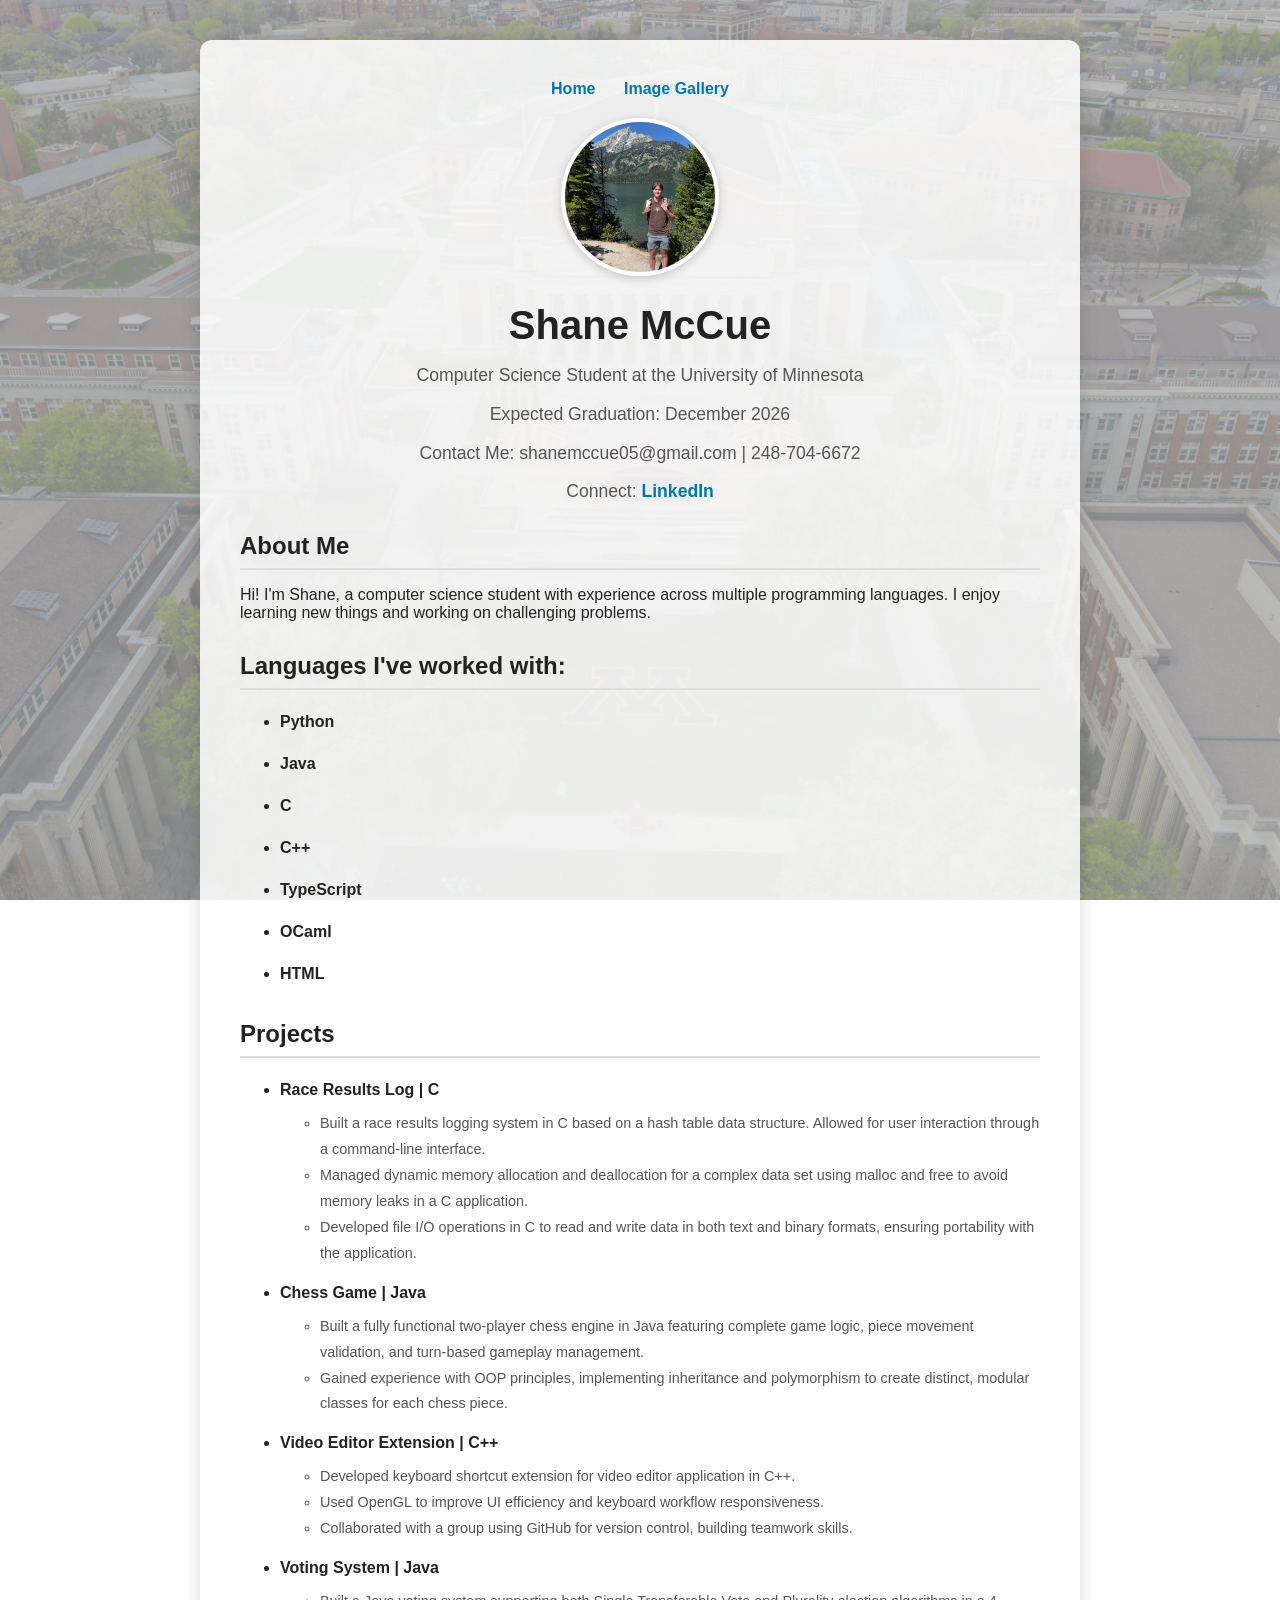
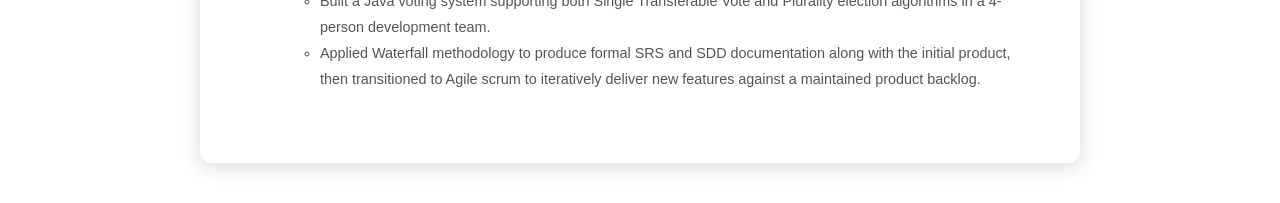
<file: index.html>
<!DOCTYPE html>
<html lang="en-US">
    <head>
        <meta charset="utf-8" />
        <meta name="viewport" content="width=device-width" />
        <title>Shane McCue</title>
        <link rel="stylesheet" href="style.css" />
    </head>
    <body>
        <div class="container">
            <nav>
                <a href="index.html">Home</a>
                <a href="gallery.html">Image Gallery</a>
            </nav>
            
            <header>
                <img class="profile-photo" src="images/IMG_5844.jpg" alt="Picture of Shane McCue" />
                <h1>Shane McCue</h1>
                <p>Computer Science Student at the University of Minnesota</p>
                <p>Expected Graduation: December 2026</p>
                <p>Contact Me: shanemccue05@gmail.com | 248-704-6672</p>
                <p>Connect: <a href="https://www.linkedin.com/in/shane-mccue">LinkedIn</a></p>
            </header>

            <section>
                <h2>About Me</h2>
                <p>Hi! I'm Shane, a computer science student with experience across multiple programming languages. I enjoy learning new things and working on challenging problems.</p>
            </section>

            <section>
                <h2>Languages I've worked with:</h2>
                <ul>
                    <li>Python</li>
                    <li>Java</li>
                    <li>C</li>
                    <li>C++</li>
                    <li>TypeScript</li>
                    <li>OCaml</li>
                    <li>HTML</li>
                </ul>
            </section>
            <section>
                <h2>Projects</h2>
                <ul>
                    <li>Race Results Log | C
                        <ul>
                            <li>Built a race results logging system in C based on a hash table data structure. Allowed for user interaction through a command-line interface.</li>
                            <li>Managed dynamic memory allocation and deallocation for a complex data set using malloc and free to avoid memory leaks in a C application.</li>
                            <li>Developed file I/O operations in C to read and write data in both text and binary formats, ensuring portability with the application.</li>
                        </ul>
                    </li>
                    <li>Chess Game | Java
                        <ul>
                            <li>Built a fully functional two-player chess engine in Java featuring complete game logic, piece movement validation, and turn-based gameplay management.</li>
                            <li>Gained experience with OOP principles, implementing inheritance and polymorphism to create distinct, modular classes for each chess piece.</li>
                        </ul>
                    </li>
                    <li>Video Editor Extension | C++
                        <ul>
                            <li>Developed keyboard shortcut extension for video editor application in C++.</li>
                            <li>Used OpenGL to improve UI efficiency and keyboard workflow responsiveness.</li>
                            <li>Collaborated with a group using GitHub for version control, building teamwork skills.</li>
                        </ul>
                    </li>
                    <li>Voting System | Java
                        <ul>
                            <li>Built a Java voting system supporting both Single Transferable Vote and Plurality election algorithms in a 4-person development team.</li>
                            <li>Applied Waterfall methodology to produce formal SRS and SDD documentation along with the initial product, then transitioned to Agile scrum to iteratively deliver new features against a maintained product backlog.</li>
                        </ul>
                    </li>
                </ul>
            </section>
        </div>
    </body>
</html>
</file>
<file: style.css>
body {
    font-family: 'Segoe UI', sans-serif;
    color: #222;
    position: relative;
    min-height: 100vh;
    margin: 0;
    padding: 0;
}

.container {
    max-width: 800px;
    margin: 40px auto;
    background: rgba(255, 255, 255, 0.85); /* slight transparency on the card */
    border-radius: 12px;
    padding: 40px;
    box-shadow: 0 4px 20px rgba(0,0,0,0.15);
}

/* Navigation */
nav {
    text-align: center;
    margin-bottom: 20px;
}

nav a {
    margin: 0 12px;
}

/* Gallery Grid */
.gallery {
    display: grid;
    grid-template-columns: repeat(auto-fill, minmax(220px, 1fr));
    gap: 16px;
}

.gallery figure {
    margin: 0;
}

.gallery a,
.gallery a:hover,
.gallery a:focus {
    display: block;
    border-bottom: none;
    cursor: zoom-in;
}

.gallery a:focus-visible {
    outline: 3px solid #0077b5;
    outline-offset: 3px;
    border-radius: 8px;
}

/* Lightbox */
#lightbox {
    width: 100vw;
    height: 100vh;
    max-width: none;
    max-height: none;
    margin: 0;
    padding: 0;
    border: none;
    background: transparent;
}

#lightbox[open] {
    display: flex;
    align-items: center;
    justify-content: center;
}

#lightbox::backdrop {
    background: rgba(0, 0, 0, 0.9);
}

#lightbox figure {
    margin: 0;
    max-width: 85vw;
    text-align: center;
}

#lightbox img {
    max-width: 100%;
    max-height: 80vh;
    border-radius: 6px;
}

#lightbox figcaption {
    color: #fff;
    margin-top: 12px;
    font-size: 1rem;
}

.lb-btn {
    position: absolute;
    background: rgba(255, 255, 255, 0.15);
    color: #fff;
    border: none;
    border-radius: 50%;
    width: 48px;
    height: 48px;
    font-size: 1.5rem;
    cursor: pointer;
    transition: background 0.2s ease;
}

.lb-btn:hover,
lb-btn:focus-visible {
    background: rgba(255, 255, 255, 0.35);
}

.lb-close { top: 20px; right: 20px; }
.lb-prev { left: 20px; top: 50%; transform: translateY(-50%); }
.lb-next { right: 20px; top: 50%; transform: translateY(-50%); }

/* Prevent the page behind from scrolling while lightbox open */
body:has(#lightbox[open]) {
    overflow: hidden;
}

/* Smaller controls on phone */
@media (max-width: 600px) {
    #lightbox figure {max-width: 95vw; }
    .lb-btn { width: 40px; height: 40px; }
    .lb-prev { left: 8px; }
    .lb-next { right: 8px; }
}

.gallery img {
    width: 100%;
    height: 200px;
    object-fit: cover;      /* crops to fill without stretching */
    border-radius: 8px;
    box-shadow: 0 2px 8px rgba(0, 0, 0, 0.2);
    transition: transform 0.2s ease;
}

.gallery img:hover {
    transform: scale(1.03); /* Increase size of photo when hovering over it */
}

.gallery figcaption {
    font-size: 0.85rem;
    color: #555;
    text-align: center;
    margin-top: 6px;
}

/* Header */
header {
    text-align: center;
    margin-bottom: 30px;
}

header h1 {
    font-size: 2.5rem;
    margin-bottom: 5px;
}

header p {
    font-size: 1.1rem;
    color: #555;
}

/* Profile photo */
.profile-photo {
    display: block;
    width: 150px;
    height: 150px;
    border-radius: 50%; /* Makes it a circle */
    object-fit: cover;
    margin: 0 auto 20px;
    border: 4px solid white;
    box-shadow: 0 2px 10px rgba(0, 0, 0, 0.2);
}

/* Sections */
section {
    margin-bottom: 30px;
}

section h2 {
    font-size: 1.5rem;
    border-bottom: 2px solid #ddd;
    padding-bottom: 8px;
    margin-bottom: 15px;
}

/* Skills list */
section > ul {
    list-style-type: disc;
    line-height: 2;
}

/* Inner bullet points */
section > ul > li > ul {
    list-style-type: circle;
    font-size: 0.9rem; /* Slightly smaller text */
    color: #555; 
    margin-top: 5px;
    line-height: 1.8;
}

/* Make project names stand out by making the font for them bold */
section > ul > li {
    font-weight: bold;
    margin-bottom: 10px;
}

section > ul > li > ul > li {
    font-weight: normal;
}

/* Links */
a {
    color: #0077b5; /* LinkedIn Blue */
    font-weight: bold;
    text-decoration: none;
    transition: color 0.2s ease, border-color 0.2s ease;
    border-bottom: 2px solid transparent;
}

a:hover {
    color: #004471; /* Darker Blue */
    border-bottom-color: #004471; /* Underline will appear when hovering over link */
}

a:focus {
    /* Allows people navigating site using their keyboard to get the same effect as hovering with the cursor */
    color: #004471;
    border-bottom-color: #004471;
}

/* Footer */
footer {
    text-align: center;
    margin-top: 40px;
    font-size: 0.9rem;
    color: #888;
}


body::before {
    content: '';
    position: fixed;
    top: 0;
    left: 0;
    width: 100%;
    height: 100%;
    background-image: url('images/UofMBackGround.jpg');
    background-size: cover;
    background-position: center;
    background-repeat: no-repeat;
    /* Dark overlay blended with the image */
    background-color: rgba(0, 0, 0, 0.5);
    background-blend-mode: darken;
    opacity: 0.5;
    z-index: -1;
    color: white; /*white text*/
    text-shadow: 1px 1px 3px black; /* Add shadow for readability */
    background-attachment: fixed;
}

/* Make my website mobile friendly */
@media (max-width: 600px) {
    .container {
        margin: 10px;
        padding:20px;
    }
}
</file>
